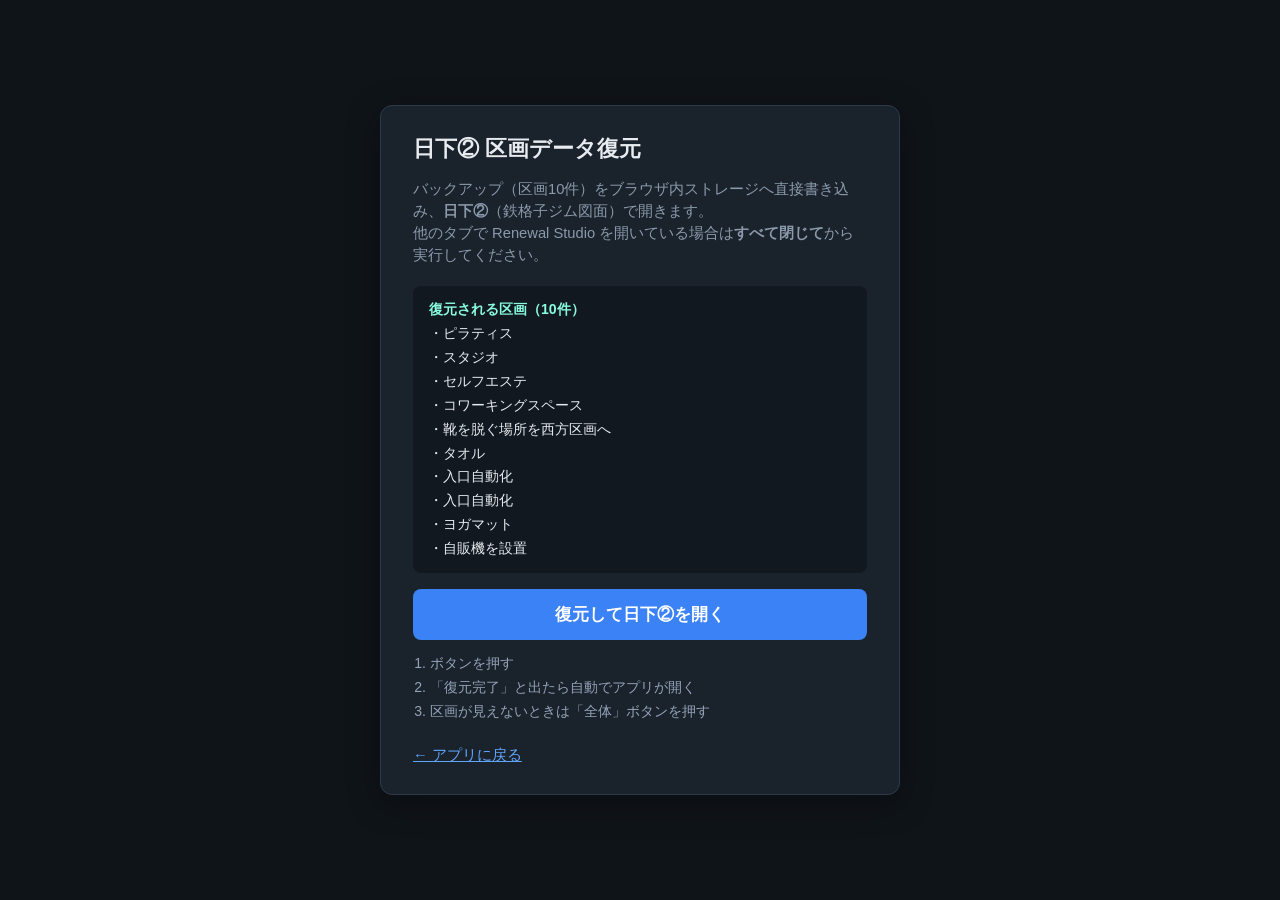
<file: restore.html>
<!DOCTYPE html>
<html lang="ja">
<head>
  <meta charset="UTF-8" />
  <meta name="viewport" content="width=device-width, initial-scale=1.0" />
  <title>日下② 区画データ復元</title>
  <style>
    * { box-sizing: border-box; }
    body {
      font-family: "Segoe UI", "Hiragino Sans", "Yu Gothic UI", sans-serif;
      margin: 0;
      min-height: 100vh;
      display: flex;
      align-items: center;
      justify-content: center;
      background: #0f1419;
      color: #e8ecf0;
      padding: 24px;
    }
    .card {
      max-width: 520px;
      width: 100%;
      background: #1a222c;
      border: 1px solid #2d3a48;
      border-radius: 12px;
      padding: 28px 32px;
      box-shadow: 0 8px 32px rgba(0,0,0,.35);
    }
    h1 { margin: 0 0 8px; font-size: 1.35rem; }
    .sub { color: #8b9aab; font-size: .92rem; margin-bottom: 20px; line-height: 1.5; }
    .zones {
      background: #121820;
      border-radius: 8px;
      padding: 12px 16px;
      margin: 16px 0;
      font-size: .88rem;
      line-height: 1.7;
    }
    .zones strong { color: #89fbde; }
    button {
      width: 100%;
      padding: 14px 20px;
      font-size: 1.05rem;
      font-weight: 600;
      border: none;
      border-radius: 8px;
      cursor: pointer;
      background: #3b82f6;
      color: #fff;
    }
    button:hover { background: #2563eb; }
    button:disabled { opacity: .5; cursor: not-allowed; }
    .log {
      margin-top: 16px;
      padding: 12px;
      border-radius: 8px;
      font-size: .85rem;
      line-height: 1.6;
      white-space: pre-wrap;
    }
    .log.ok { background: #0d2818; color: #6ee7a0; border: 1px solid #1a4d2e; }
    .log.err { background: #2a1215; color: #fca5a5; border: 1px solid #5c2020; }
    .log.info { background: #121820; color: #94a3b8; border: 1px solid #2d3a48; }
    a { color: #60a5fa; }
    ol { padding-left: 1.2em; margin: 12px 0; color: #94a3b8; font-size: .88rem; line-height: 1.7; }
  </style>
</head>
<body>
  <div class="card">
    <h1>日下② 区画データ復元</h1>
    <p class="sub">
      バックアップ（区画10件）をブラウザ内ストレージへ直接書き込み、<strong>日下②</strong>（鉄格子ジム図面）で開きます。<br>
      他のタブで Renewal Studio を開いている場合は<strong>すべて閉じて</strong>から実行してください。
    </p>
    <div class="zones" id="zone-list">読み込み中…</div>
    <button id="btn-restore" type="button">復元して日下②を開く</button>
    <ol>
      <li>ボタンを押す</li>
      <li>「復元完了」と出たら自動でアプリが開く</li>
      <li>区画が見えないときは「全体」ボタンを押す</li>
    </ol>
    <div id="log" class="log info" hidden></div>
    <p class="sub" style="margin-top:20px;margin-bottom:0">
      <a href="/">← アプリに戻る</a>
    </p>
  </div>
  <script>
    const SHEET_ID = "日下②";
    const PROJECT_ID = "master";
    const PAGE = 1;
    const STORAGE_KEY = `${PROJECT_ID}-${SHEET_ID}-p${PAGE}`;
    const IDB_NAME = "renewal-studio";
    const IDB_STORE = "designs";
    const BACKUP_URL = "/backups/kushita-2-recovery.json";

    const logEl = document.getElementById("log");
    const btn = document.getElementById("btn-restore");
    const zoneListEl = document.getElementById("zone-list");

    function showLog(text, kind = "info") {
      logEl.hidden = false;
      logEl.className = "log " + kind;
      logEl.textContent = text;
    }

    function openDb() {
      return new Promise((resolve, reject) => {
        const req = indexedDB.open(IDB_NAME, 1);
        req.onupgradeneeded = (e) => {
          const db = e.target.result;
          if (!db.objectStoreNames.contains(IDB_STORE)) {
            db.createObjectStore(IDB_STORE, { keyPath: "id" });
          }
        };
        req.onsuccess = () => resolve(req.result);
        req.onerror = () => reject(req.error || new Error("IndexedDB を開けません"));
      });
    }

    function idbPut(db, id, payload) {
      return new Promise((resolve, reject) => {
        const tx = db.transaction(IDB_STORE, "readwrite");
        tx.objectStore(IDB_STORE).put({ id, payload });
        tx.oncomplete = () => resolve();
        tx.onerror = () => reject(tx.error);
      });
    }

    function idbGet(db, id) {
      return new Promise((resolve, reject) => {
        const tx = db.transaction(IDB_STORE, "readonly");
        const req = tx.objectStore(IDB_STORE).get(id);
        req.onsuccess = () => resolve(req.result);
        req.onerror = () => reject(req.error);
      });
    }

    function countZones(page) {
      return (page?.objects || []).filter(
        (o) => o.objectType === "zone" || o.objectType === "fillArea"
      ).length;
    }

    function listZoneNames(bundle) {
      const names = [];
      Object.values(bundle.pages || {}).forEach((page) => {
        (page?.objects || []).forEach((o) => {
          if (o.objectType === "zone" && o.zoneName) names.push(o.zoneName);
        });
      });
      return names;
    }

    async function loadBackup() {
      const res = await fetch(BACKUP_URL, { cache: "no-store" });
      if (!res.ok) throw new Error(`バックアップ取得失敗 (${res.status})`);
      return res.json();
    }

    async function restore() {
      btn.disabled = true;
      showLog("バックアップを取得中…", "info");

      if (!window.indexedDB) {
        throw new Error("このブラウザは IndexedDB に対応していません。Chrome または Edge をお使いください。");
      }

      const bundle = await loadBackup();
      const page = bundle.pages?.["1"] || bundle.pages?.[1];
      if (!page?.objects?.length) throw new Error("バックアップに区画データがありません");

      const zoneCount = countZones(page);
      showLog(`バックアップ確認 OK（区画 ${zoneCount} 件）\nストレージへ書き込み中…`, "info");

      const payload = JSON.stringify(page);
      const db = await openDb();
      await idbPut(db, STORAGE_KEY, payload);

      const row = await idbGet(db, STORAGE_KEY);
      if (!row?.payload) throw new Error("書き込み後の確認に失敗しました");

      const verify = JSON.parse(row.payload);
      const savedZones = countZones(verify);
      if (savedZones !== zoneCount) {
        throw new Error(`保存確認失敗（${savedZones}/${zoneCount} 件）`);
      }

      showLog(
        `復元完了！\n区画 ${savedZones} 件を「${SHEET_ID}」に保存しました。\n3秒後にアプリを開きます…`,
        "ok"
      );

      setTimeout(() => {
        location.href = "index.html?sheet=" + encodeURIComponent(SHEET_ID) + "&restored=1";
      }, 2500);
    }

    loadBackup()
      .then((bundle) => {
        const names = listZoneNames(bundle);
        zoneListEl.innerHTML =
          "<strong>復元される区画（" + names.length + "件）</strong><br>" +
          names.map((n) => "・" + n).join("<br>");
      })
      .catch((err) => {
        zoneListEl.textContent = "バックアップ読込失敗: " + (err.message || err);
        btn.disabled = true;
      });

    btn.addEventListener("click", () => {
      restore().catch((err) => {
        showLog("エラー:\n" + (err.message || err), "err");
        btn.disabled = false;
      });
    });
  </script>
</body>
</html>
</file>
